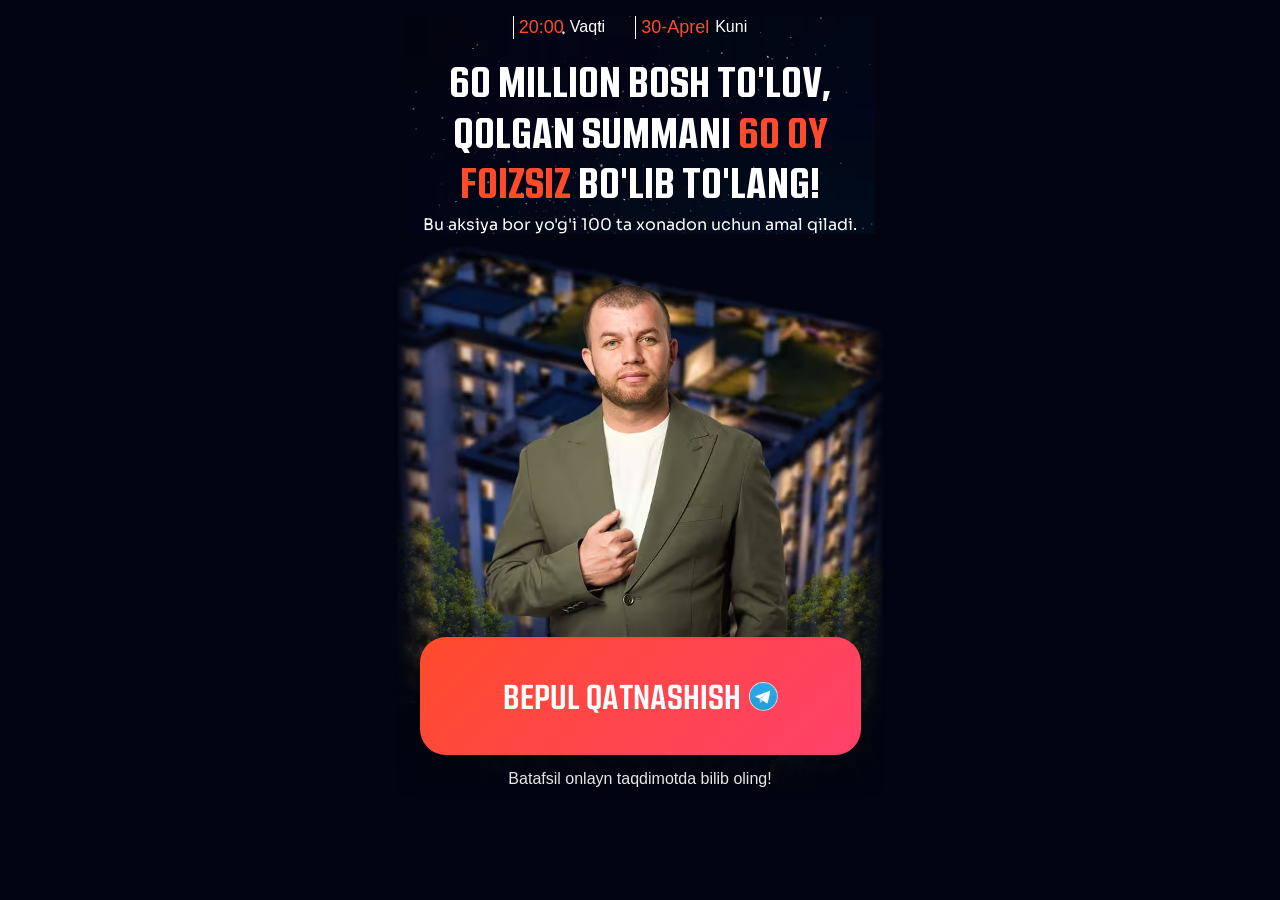
<file: index.html>
<!DOCTYPE html>
<html lang="uz">

<head>
    <meta charset="UTF-8">
    <meta name="viewport" content="width=device-width, initial-scale=1.0">
    <meta name="theme-color" content="#020411">
    <title>Olmaliq City</title>
    <style>*{padding:0;margin:0;box-sizing:border-box}body,html{overflow-x:hidden}body{background:#020411}.hero{padding:16px 0 36px}.hero__container{max-width:490px;margin:0 auto;padding:0 10px}.wrapper{background:url(./images/bg.avif) no-repeat center/cover}.hero__top{display:flex;align-items:center;justify-content:center;gap:30px;margin-bottom:16px;max-width:450px;width:100%}.hero__top-min{border-left:1px solid #fff;padding-left:5px;display:flex;align-items:center;gap:6px}.hero__top-min p{font:400 18px/130% Inter,sans-serif;color:#FF4B2B}.hero__top-min span{font:400 16px/130% Inter,sans-serif;color:#fff}.hero__title{font:900 clamp(28px, 8.9vw, 42px)/120% Kuunari,sans-serif;text-align:center;text-transform:uppercase;margin-bottom:8px;color:#fff}.hero__title span{color:#FF4B2B}.hero__text{font:500 clamp(11px, 3.4vw, 16px)/120% Sora,sans-serif;text-align:center;margin-bottom:10px;color:#fff}.hero__main{max-width:490px;margin:0 auto;position:relative}.hero__main p{font:400 clamp(25px, 8.5vw, 32px)/100% Italianno,sans-serif;position:absolute;letter-spacing:2%;top:clamp(10px, 2.5vw, 22px);margin:0 0 -30px clamp(153px, 40.5vw, 272px);white-space:nowrap;color:#fff;transform:rotate(8.47deg)}.hero__main img{max-width:490px;width:100%;height:auto;margin-bottom:-90px;-webkit-mask-image:linear-gradient(to right,transparent 0%,#000 8%,#000 92%,transparent 100%),linear-gradient(to bottom,#000 65%,transparent 100%);-webkit-mask-composite:source-in;mask-image:linear-gradient(to right,transparent 0%,#000 8%,#000 92%,transparent 100%),linear-gradient(to bottom,#000 65%,transparent 100%);mask-composite:intersect}.hero__btn{max-width:441px;width:100%;background:linear-gradient(135deg,#FF4B2B 0%,#FF416C 100%);padding:42px 0;display:flex;align-items:center;justify-content:center;gap:8px;color:#fff;text-decoration:none;font:700 clamp(23px, 7vw, 34px)/100% Kuunari,sans-serif;letter-spacing:5%;margin:-75px auto 0;border-radius:26px;border:0;cursor:pointer;position:relative;z-index:2;text-align:center;text-transform:uppercase;animation:btnWave 1.8s infinite}@media(max-width:340px){.hero__btn{padding:38px 0}}@keyframes btnWave{0%{box-shadow:0 0 0 0 #FF4B2B}70%{box-shadow:0 0 0 18px #fff0}100%{box-shadow:0 0 0 0 #fff0}}</style>
    <link rel="stylesheet" href="./css/main.css" media="print" onload="this.media='all'">
    <noscript><link rel="stylesheet" href="./css/main.css"></noscript>
</head>

<body>
    <main>
        <section class="hero">
            <div class="hero__container">
                <div class="wrapper">
                    <div class="hero__top">
                        <div class="hero__top-min">
                            <p>20:00</p>
                            <span>Vaqti</span>
                        </div>
                        <div class="hero__top-min">
                            <p>30-Aprel</p>
                            <span>Kuni</span>
                        </div>
                    </div>
                    <h1 class="hero__title">60 million bosh to'lov, Qolgan summani <span>60 oy foizsiz</span> bo'lib to'lang!</h1>
                    <p class="hero__text">Bu aksiya bor yo'g'i 100 ta xonadon uchun amal qiladi.</p>
                </div>
            </div>
            <div class="hero__main">
                <img src="./images/mainImg.avif" loading="eager" fetchpriority="high" decoding="async" width="490" height="555" alt="mainImg">
            </div>
            <div style="padding:0 10px">
                <button class="hero__btn webinar-cta">
                    Bepul qatnashish
                    <img src="./images/telegram.avif" loading="lazy" decoding="async" width="29" height="29" alt="telegram">
                </button>
            </div>
            <p style="color: white; text-align: center; padding-top: 15px; font-family: sans-serif;">Batafsil onlayn taqdimotda bilib oling!</p>
        </section>
    </main>

    <div id="registrationModal" class="homeModal" style="display:none">
        <div class="homeModalOverlay"></div>
        <div class="homeFormContainer">
            <button class="closeButton" id="closeModalBtn">
                <svg xmlns="http://www.w3.org/2000/svg" width="16" height="16" viewBox="0 0 12 12" fill="none">
                    <path d="M1 11L11 1M1 1.00001L11 11" stroke="currentColor" stroke-width="1.5" stroke-linecap="round"/>
                </svg>
            </button>
            <div class="homeFormTop">
                <h1 class="homeFormTopTitle">Davom etish uchun telefon <br> raqamingizni qoldiring</h1>
            </div>
            <form id="registrationForm" name="contact-form">
                <div class="HomeFormRow">
                    <label class="HomeFormRowLabel" for="phone">Telefon raqamingiz:</label>
                    <div class="phone-input-container">
                        <button type="button" class="selected-country" id="selectedCountry">
                            <span class="selected-flag" id="selectedCountryFlag">🇺🇿</span>
                            <svg id="dropdownIcon" xmlns="http://www.w3.org/2000/svg" width="16" height="16" viewBox="0 0 24 24" fill="none" stroke="currentColor" stroke-width="2" stroke-linecap="round" stroke-linejoin="round">
                                <polyline points="6 9 12 15 18 9"></polyline>
                            </svg>
                            <span class="selected-code" id="selectedCountryCodeText">+998</span>
                        </button>
                        <div class="country-dropdown" id="countryDropdown" style="display:none"></div>
                        <div class="phone-field">
                            <input class="HomeFormRowInput phone-input" type="tel" id="phone" name="phone" inputmode="numeric" placeholder="88 888 88 88" autocomplete="tel" style="border:0;background:transparent;padding-left:5px">
                        </div>
                    </div>
                    <p class="homeFormErrorText" id="phoneError" style="display:none">❌ Telefon raqam mos emas!</p>
                </div>
                <button type="submit" class="HomeFormBtn" id="submitBtn">DAVOM ETISH</button>
            </form>
        </div>
    </div>

    <script src="./js/phoneFormatter.js" defer></script>
    <script src="./js/app.js" defer></script>
    <!-- Meta Pixel Code -->
    <script defer >
        ! function(f, b, e, v, n, t, s) {
            if (f.fbq) return;
            n = f.fbq = function() {
                n.callMethod ?
                    n.callMethod.apply(n, arguments) : n.queue.push(arguments)
            };
            if (!f._fbq) f._fbq = n;
            n.push = n;
            n.loaded = !0;
            n.version = '2.0';
            n.queue = [];
            t = b.createElement(e);
            t.async = !0;
            t.src = v;
            s = b.getElementsByTagName(e)[0];
            s.parentNode.insertBefore(t, s)
        }(window, document, 'script',
            'https://connect.facebook.net/en_US/fbevents.js');
        fbq('init', '26614846378147746');
        fbq('track', 'PageView');
    </script>
    <noscript><img height="1" width="1" style="display:none"
src="https://www.facebook.com/tr?id=26614846378147746&ev=PageView&noscript=1"
/></noscript>
    <!-- End Meta Pixel Code -->
</body>

</html>
</file>
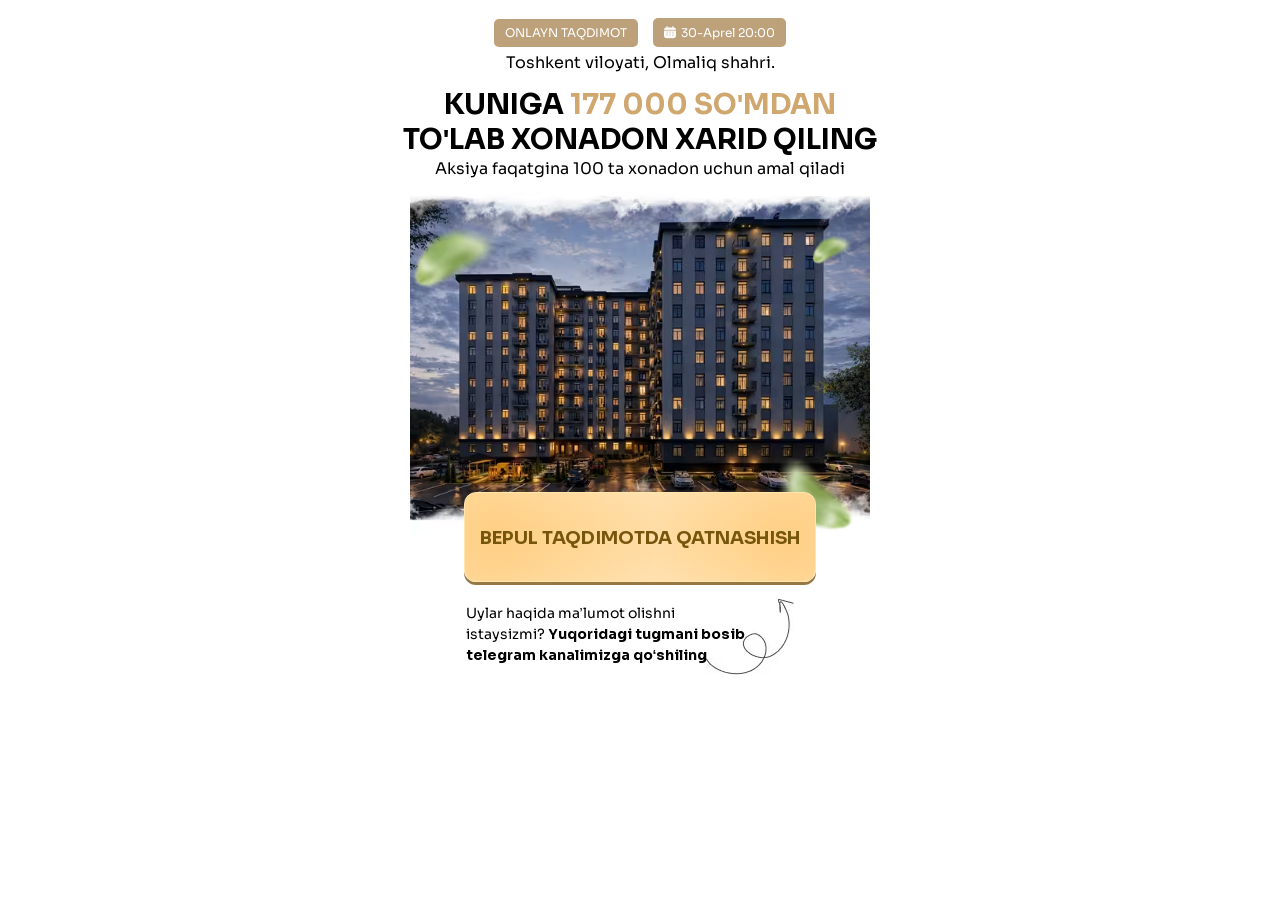
<file: a/index.html>
<!DOCTYPE html>
<html lang="uz">

<head>
    <meta charset="UTF-8">
    <meta name="viewport" content="width=device-width, initial-scale=1.0">
    <meta name="theme-color" content="#ffffff">
    <title>Olmaliq City</title>
    <style>
        *{margin:0;padding:0;box-sizing:border-box}body,html{overflow-x:hidden}.hero{padding:18px 0}.hero__container{max-width:511px;margin:0 auto;display:flex;flex-direction:column;align-items:center;justify-content:center;padding:0 10px}.hero__top{display:flex;align-items:center;justify-content:center;margin-bottom:8px;gap:15px}.hero__top-min{border-radius:5px;max-width:148px;display:flex;align-items:center;justify-content:center;gap:5px;width:100%;padding:8px 11px;background:#BCA17B;color:#fff}.hero__top-min p{font:400 clamp(11px, 3.5vw, 12px)/100% Sora,sans-serif;white-space:nowrap}.hero__title{font:700 clamp(17.4px, 5.4vw, 28px)/125% Sora,sans-serif;margin-bottom:4px;text-align:center;text-transform:uppercase}.hero__title span{color:#CFA76F}.text{font:300 clamp(11px, 3.5vw, 16px)/100% Sora,sans-serif;text-align:center;margin-bottom:16px}.hero__images{max-width:460px;width:100%;height:auto;position:relative;z-index:-2;margin:0 auto;display:flex}.hero__btn{text-decoration:none;max-width:352px;width:100%;border:1.52px solid #FFE7AB;border-radius:12px;background:linear-gradient(90deg,#FFCD7D 0%,#FFDDA5 54.33%,#FFCD7D 100%);font:600 clamp(16px, 5vw, 18px)/100% Sora,sans-serif;box-shadow:0 3.05px 0 0 #977843,0 0 45.74px 0 #FFFFFF40 inset;margin:0 auto 12px;display:flex;align-items:center;justify-content:center;color:#76560C;padding:36px 0 34px;text-align:center;animation:btnWave 1.8s infinite}.hero__info{display:flex;align-items:center;justify-content:center;margin-bottom:18px}.hero__info p{font:300 clamp(11px, 3.5vw, 14px)/150% Sora,sans-serif;position:absolute;z-index:3;margin-left:-70px}.hero__info img{max-width:clamp(80px, 25vw, 95px);margin-top:5px;position:relative;z-index:-10;margin-left:220px;width:100%}.hero__info p span{font-weight:700}.hero__icon1{position:absolute;right:clamp(-20px, -11vw, 500px);top:211px}.hero__icon2{position:absolute;left:clamp(-36px, -11vw, 500px);top:196px}.hero__icon3{position:absolute;right:clamp(-20px, -11vw, 500px);top:437px}@media(max-width:340px){.hero__icon3{top:373px}.hero__icon2{top:175px}.hero__icon1{top:187px}}@keyframes btnWave{0%{box-shadow:0 3.05px 0 0 #977843,0 0 0 0 rgb(255 205 125 / .6)}70%{box-shadow:0 3.05px 0 0 #977843,0 0 0 18px #fff0}100%{box-shadow:0 3.05px 0 0 #977843,0 0 0 0 #fff0}}
    </style>
    <link rel="stylesheet" href="./css/main.css" media="print" onload="this.media='all'">
    <noscript><link rel="stylesheet" href="./css/main.css"></noscript>
</head>

<body>
    <main>
        <section class="hero">
            <div class="hero__icon" style="max-width:390px;margin:0 auto;position:relative">
                <img class="hero__icon1" src="./images/info/1.avif" loading="lazy" decoding="async" width="45" height="43" alt="icon">
                <img class="hero__icon2" src="./images/info/1.avif" loading="lazy" decoding="async" width="95" height="91" alt="icon">
                <img class="hero__icon3" src="./images/info/3.avif" loading="lazy" decoding="async" width="80" height="77" alt="icon">
            </div>
            <div class="hero__container">
                <div class="hero__top">
                    <div class="hero__top-min">
                        <p>ONLAYN TAQDIMOT</p>
                    </div>
                    <div class="hero__top-min">
                        <img src="./images/calendar.png" loading="lazy" decoding="async" width="12" height="13" alt="calendar">
                        <p>30-Aprel 20:00</p>
                    </div>
                </div>
                <p class="text">Toshkent viloyati, Olmaliq shahri.</p>
                <h1 class="hero__title">Kuniga <span>177 000 so'mdan</span> to'lab xonadon xarid qiling</h1>
                <p class="text" style="margin-bottom:-10px">Aksiya faqatgina 100 ta xonadon uchun amal qiladi</p>
            </div>
            <div class="containers">
                <img class="hero__images" src="./images/mainImg.avif" loading="eager" fetchpriority="high" decoding="async" width="460" height="322" alt="main Img">
            </div>
            <div class="hero__container">
                <a class="hero__btn" style="margin-top:-55px;position:relative;z-index:5" href="https://t.me/+-gifZULkXE8yYTdi">BEPUL TAQDIMOTDA QATNASHISH</a>
                <div class="hero__info">
                    <p>Uylar haqida ma’lumot olishni <br> istaysizmi? <span>Yuqoridagi tugmani bosib <br> telegram kanalimizga qo‘shiling</span></p>
                    <img src="./images/arrow.avif" loading="lazy" decoding="async" alt="arrow">
                </div>
            </div>
        </section>
    </main>
    <!-- Meta Pixel Code -->
    <script defer>
        ! function(f, b, e, v, n, t, s) {
            if (f.fbq) return;
            n = f.fbq = function() {
                n.callMethod ?
                    n.callMethod.apply(n, arguments) : n.queue.push(arguments)
            };
            if (!f._fbq) f._fbq = n;
            n.push = n;
            n.loaded = !0;
            n.version = '2.0';
            n.queue = [];
            t = b.createElement(e);
            t.async = !0;
            t.src = v;
            s = b.getElementsByTagName(e)[0];
            s.parentNode.insertBefore(t, s)
        }(window, document, 'script',
            'https://connect.facebook.net/en_US/fbevents.js');
        fbq('init', '1262517525525677');
        fbq('track', 'PageView');
    </script>
    <noscript><img height="1" width="1" style="display:none"
src="https://www.facebook.com/tr?id=1262517525525677&ev=PageView&noscript=1"
/></noscript>
    <!-- End Meta Pixel Code -->
</body>

</html>
</file>
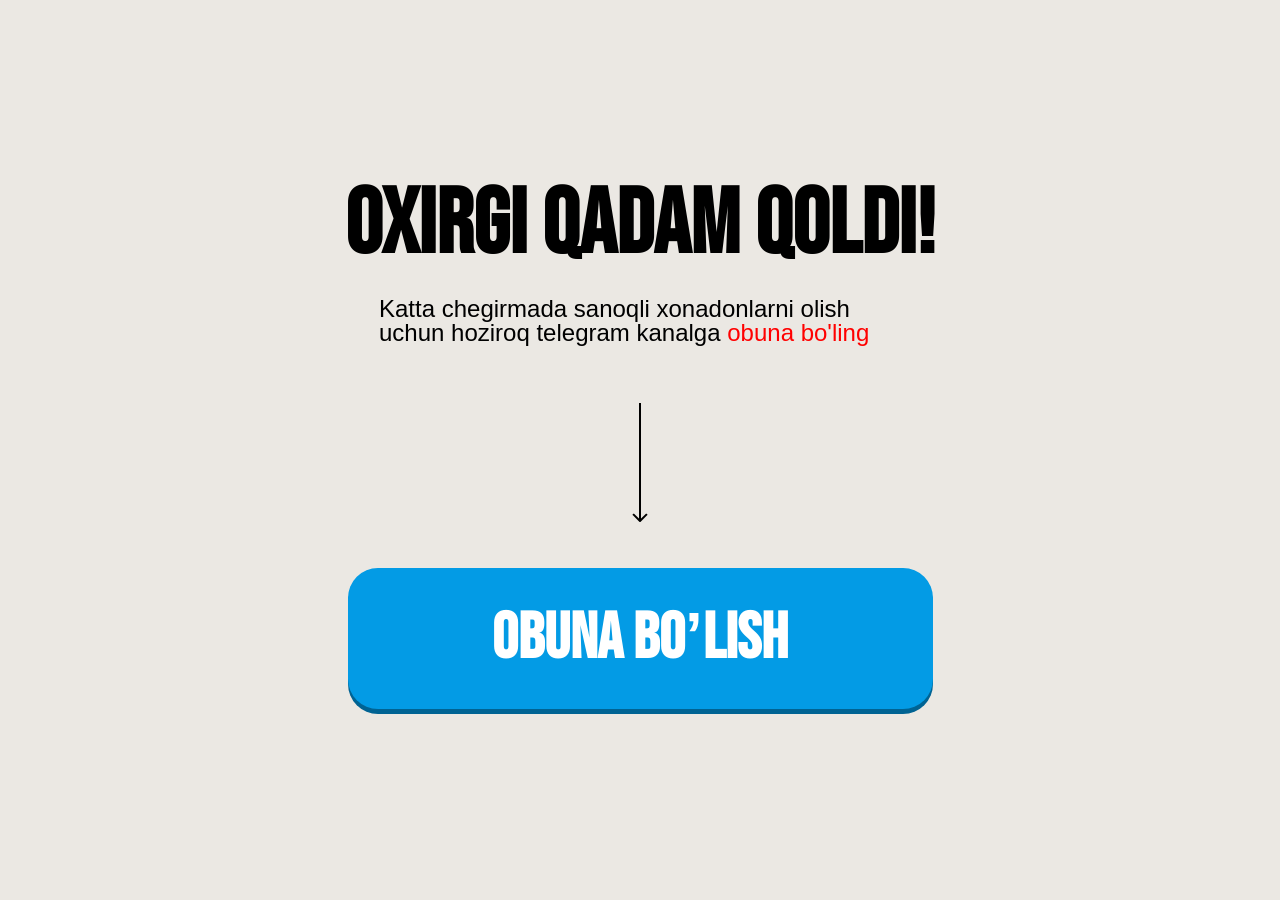
<file: thankYou.html>
<!DOCTYPE html>
<html lang="uz">

<head>
  <meta charset="UTF-8" />
  <meta name="viewport" content="width=device-width, initial-scale=1.0" />
  <title>Obuna Bo'lish</title>
  <style>
* {margin: 0;padding: 0;box-sizing: border-box;}.header {padding-bottom: 0px;background-color: #ebe8e3;min-height: 100vh;padding-top: 180px;}.header-container {margin-left: auto;margin-right: auto;max-width: 671px;width: 100%;display: flex;background-repeat: no-repeat;padding-left: 20px;padding-right: 20px;}.hero-left {max-width: 903px;width: 100%;display: flex;flex-direction: column;align-items: center;}.hero-title {font-family: "Bebas Neue", sans-serif;font-weight: 700;font-size: 92px;line-height: 100%;text-align: center;margin-bottom: 25px;text-transform: uppercase;max-width: 622px;width: 100%;}.hero-text {font-family: "Montserrat", sans-serif;font-weight: 500;font-size: 24px;line-height: 100%;margin-bottom: 58px;max-width: 522px;}.hero-text>span {color: #ff0000;}.hero-btn-box {max-width: 585px;width: 100%;}.hero-img {display: flex;align-items: center;justify-content: center;margin-bottom: 46px;margin-left: auto;margin-right: auto;text-align: center;}.hero-btn {display: flex;align-items: center;justify-content: center;font-family: "Bebas Neue", sans-serif;font-weight: 700;font-size: 64px;line-height: 100%;text-align: center;padding: 39px 0 38px;background-color: #039BE5;box-shadow: 0px 5px 0px 0px #006393;color: #fff;border-radius: 30px;max-width: 585px;width: 100%;border: none;text-transform: uppercase;margin-bottom: 42px;text-decoration: none;max-height: 142px;}@media (max-width: 500px) {.header {padding-top: 30%;padding-bottom: 0px;background-image: none;}.hero-left {display: block;}.header-container {text-align: center;padding-left: 10px;padding-right: 10px;}.hero-title {font-size: 40px;margin-bottom: 5px;}.hero-text {font-size: 14px;margin-bottom: 28px;max-width: 355px;width: 100%;margin-left: auto;margin-right: auto;}.hero-img {margin-bottom: 24px;height: 69px;}.hero-btn {font-size: 32px;padding: 23px 0 20px;max-width: 345px;width: 100%;margin-left: auto;margin-right: auto;margin-bottom: 25px;}}
  </style>
  <link rel="stylesheet" href="/css/main.css" media="print" onload="this.media='all'" />
  <noscript>
    <link rel="stylesheet" href="/css/main.css" /></noscript>
  </noscript>
</head>
<body>
  <section class="header">
    <div class="header-container">
      <div class="hero-left">
        <h2 class="hero-title">oxirgi qadam qoldi!</h2>
        <p class="hero-text">
          Katta chegirmada sanoqli xonadonlarni olish uchun hoziroq telegram kanalga <span>obuna bo'ling</span>
        </p>
        <div class="hero-btn-box">
          <img class="hero-img" src="./images/strelka.svg" loading="lazy" decoding="async" alt="Arrow icon" />
          <a href="https://t.me/+-gifZULkXE8yYTdi" class="hero-btn thankYouBtn">obuna bo’lish</a>
        </div>
      </div>
    </div>
  </section>
  <script defer src="./js/thankYou.js"></script>
   <script defer >
    document.querySelector(".thankYouBtn").addEventListener("click", function() {
      window.location.href = "https://t.me/+-gifZULkXE8yYTdi";
    });
    </script>
 <!-- Meta Pixel Code -->
<script defer >
!function(f,b,e,v,n,t,s)
{if(f.fbq)return;n=f.fbq=function(){n.callMethod?
n.callMethod.apply(n,arguments):n.queue.push(arguments)};
if(!f._fbq)f._fbq=n;n.push=n;n.loaded=!0;n.version='2.0';
n.queue=[];t=b.createElement(e);t.async=!0;
t.src=v;s=b.getElementsByTagName(e)[0];
s.parentNode.insertBefore(t,s)}(window, document,'script',
'https://connect.facebook.net/en_US/fbevents.js');
fbq('init', '26614846378147746');
fbq('track', 'PageView');
</script>
<noscript><img height="1" width="1" style="display:none"
src="https://www.facebook.com/tr?id=26614846378147746&ev=PageView&noscript=1"
/></noscript>
<!-- End Meta Pixel Code -->
</body>
</html>
</file>
<file: css/main.css>
@font-face {
    font-family: "Kuunari";
    src: url("../font/kuunari-bold-subset.v2.woff2") format("woff2");
    font-weight: 700;
    font-display: swap;
}

@font-face {
    font-family: "Sora";
    src: url("/a/font/Sora-Regular-subset.woff2") format("woff2");
    font-weight: 400;
    font-display: swap;
}

@font-face {
    font-family: "Kuunari";
    src: url("../font/kuunari-black-subset\ \(1\).woff2") format("woff2");
    font-weight: 900;
    font-display: swap;
}

@font-face {
    font-family: "Italianno";
    src: url("../font/Italianno-Regular-subset-apos.woff2") format("woff2");
    font-display: swap;
}

@font-face {
    font-family: "Bebas Neue";
    src: url(../font/BebasNeue-Regular.subset-AZa-z-0-9-punct-percent.woff2);
    font-weight: 400;
    font-display: swap;
}

.homeModal,
.homeModalOverlay {
    position: fixed;
    top: 0;
    height: 100vh;
    width: 100%;
    left: 0;
}

.homeModal {
    z-index: 30;
    justify-content: center;
    align-items: center;
    display: flex;
}

.homeModalOverlay {
    background-color: rgba(0, 0, 0, 0.3);
    backdrop-filter: blur(5px);
}

.homeFormContainer {
    position: relative;
    z-index: 30;
    background-color: #fff;
    color: #000;
    border-radius: 8px;
    padding: 20px 40px 40px;
    width: 100%;
    max-width: 520px;
    box-shadow: 0 4px 12px rgba(0, 0, 0, 0.1);
    margin: 0 20px;
    position: fixed;
    top: 50%;
    left: 50%;
    transform: translate(-50%, -50%);
}

.homeFormTop {
    display: flex;
    justify-content: space-between;
}

.homeFormTopTitle {
    font-family: Inter, sans-serif;
    font-size: clamp(21px, 6.6vw, 24px);
    margin: 0 0 20px;
    color: #000;
    font-weight: 600;
    text-align: center;
    margin-left: auto;
    margin-right: auto;
}

.closeButton {
    background: 0 0;
    border: none;
    cursor: pointer;
    padding: 4px;
    justify-content: center;
    align-items: center;
    display: flex;
    position: absolute;
    top: 20px;
    right: 20px;
    color: #000;
}

.homeFormErrorText {
    color: #e53e3e;
    margin-bottom: 12px;
    font-size: 14px;
    font-family: system-ui, -apple-system, BlinkMacSystemFont, "Segoe UI", sans-serif;
    padding-top: 5px;
    padding-bottom: 5px;
}

.HomeFormRowInput,
.HomeFormRowLabel {
    font-family: system-ui, -apple-system, BlinkMacSystemFont, "Segoe UI", sans-serif;
    font-size: 18px;
}

.HomeFormRow {
    margin-bottom: 20px;
}

.HomeFormRowLabel {
    display: block;
    margin-bottom: 6px;
    color: #000;
}

.HomeFormRowInput {
    width: 100%;
    padding: 10px 16px;
    border: 1px solid #c9c9c9;
    min-height: 48px;
    background-color: #f3f7f8;
    border-radius: 6px;
    font-weight: 400;
    outline: 0;
    height: 50px;
    transition: border-color 0.2s;
}

.HomeFormRowInput:focus {
    border-color: #CA3400;
}

.HomeFormRowInput::placeholder {
    color: #aaa;
}

.HomeFormBtn {
    font-family: sans-serif;
    height: 60px;
    width: 100%;
    cursor: pointer;
    border-radius: 10px;
    background: linear-gradient(135deg, #FF4B2B 0%, #FF416C 100%);
    transition: 0.3s;
    font-weight: 700;
    font-size: 28px;
    color: white;
    text-transform: uppercase;
    border: none;
    position: relative;
    display: flex;
    align-items: center;
    justify-content: center;
}

.phone-input-container {
    display: flex;
    align-items: center;
    position: relative;
    border: 1px solid #c9c9c9;
    background-color: transparent;
    border-radius: 6px;
}

.phone-input-container:focus {
    border-color: #e71f1f;
}

.selected-code {
    display: flex;
    margin-left: 10px;
}

.country-selector {
    position: relative;
    margin-right: 10px;
}

.selected-country {
    color: #000;
    display: flex;
    align-items: center;
    padding: 10px;
    padding-right: 0;
    border-radius: 6px;
    cursor: pointer;
    min-height: 50px;
    font-family: sans-serif !important;
    font-size: 18px;
    font-weight: 400 !important;
    min-width: max-content;
    border: none;
    background-color: transparent;
}

.country-dropdown {
    position: absolute;
    top: 110%;
    left: 0;
    width: 100%;
    background-color: #fff;
    border: 1px solid #c9c9c9;
    border-radius: 6px;
    box-shadow: 0 4px 12px rgba(0, 0, 0, 0.1);
    z-index: 40;
    max-height: 200px;
    overflow-y: auto;
    font-family: sans-serif !important;
    font-weight: 400 !important;
}

.country-option {
    display: flex;
    justify-content: space-between;
    align-items: center;
    padding: 10px;
    cursor: pointer;
    font-family: sans-serif;
    font-weight: 400 !important;
}

.country-option:hover {
    background-color: #f3f7f8;
}

.country-option.selected {
    background-color: #e6f0fa;
}

@media screen and (max-width: 768px) {
    .homeFormContainer {
        max-width: 100%;
        padding: 80px 20px 20px;
        margin: 0;
        border-radius: 6px;
        height: 100vh;
    }
    .homeFormTopTitle {
        text-align: center;
        max-width: 408px;
        margin-left: auto;
        margin-right: auto;
        font-weight: 700;
        margin-bottom: 15px;
    }
    .homeFormTop {
        flex-direction: column;
        align-items: flex-start;
    }
    .closeButton {
        width: 100%;
        height: 50px;
        background-color: #000;
        color: #fff;
        padding-right: 20px;
        top: 0;
        left: 0;
        justify-content: end;
    }
    .homeFormErrorText {
        font-size: 12px;
        margin-bottom: 8px;
    }
    .HomeFormRowLabel {
        margin-bottom: 6px;
    }
    .HomeFormRowInput {
        padding: 0 12px;
        min-height: 40px;
        background-color: transparent;
    }
    .HomeFormRowInput::placeholder {
        color: #a3a3a3;
    }
    .HomeFormBtn {
        font-size: 18px;
        font-weight: 700;
        margin-top: 24px;
    }
}

@media screen and (max-width: 480px) {
    .homeFormContainer {
        max-width: 100%;
        padding: 80px 20px 20px;
        margin: 0;
        border-radius: 6px;
        height: 100vh;
    }
    .homeFormTopTitle {
        text-align: center;
        margin: 0 auto 15px;
    }
    .homeFormErrorText {
        font-size: 12px;
        margin-bottom: 8px;
    }
    .HomeFormRowLabel {
        margin-bottom: 6px;
    }
    .HomeFormRowInput {
        padding: 0 12px;
        min-height: 40px;
        background-color: transparent;
        border-radius: 10px;
    }
    .HomeFormRowInput::placeholder {
        color: #a3a3a3;
    }
    .HomeFormBtn {
        font-size: 16px;
        padding: 10px 0;
        margin-top: 24px;
        height: 50px;
    }
}
</file>
<file: a/css/main.css>
@font-face{font-family:"Sora";src:url( "../font/Sora-Bold.subset.AZaz09-space-symbols.woff2" ) format( "woff2" );font-weight:700;font-display:swap}@font-face{font-family:"Sora";src:url( "../font/Sora-Regular-subset.woff2" ) format( "woff2" );font-weight:400;font-display:swap}
</file>
